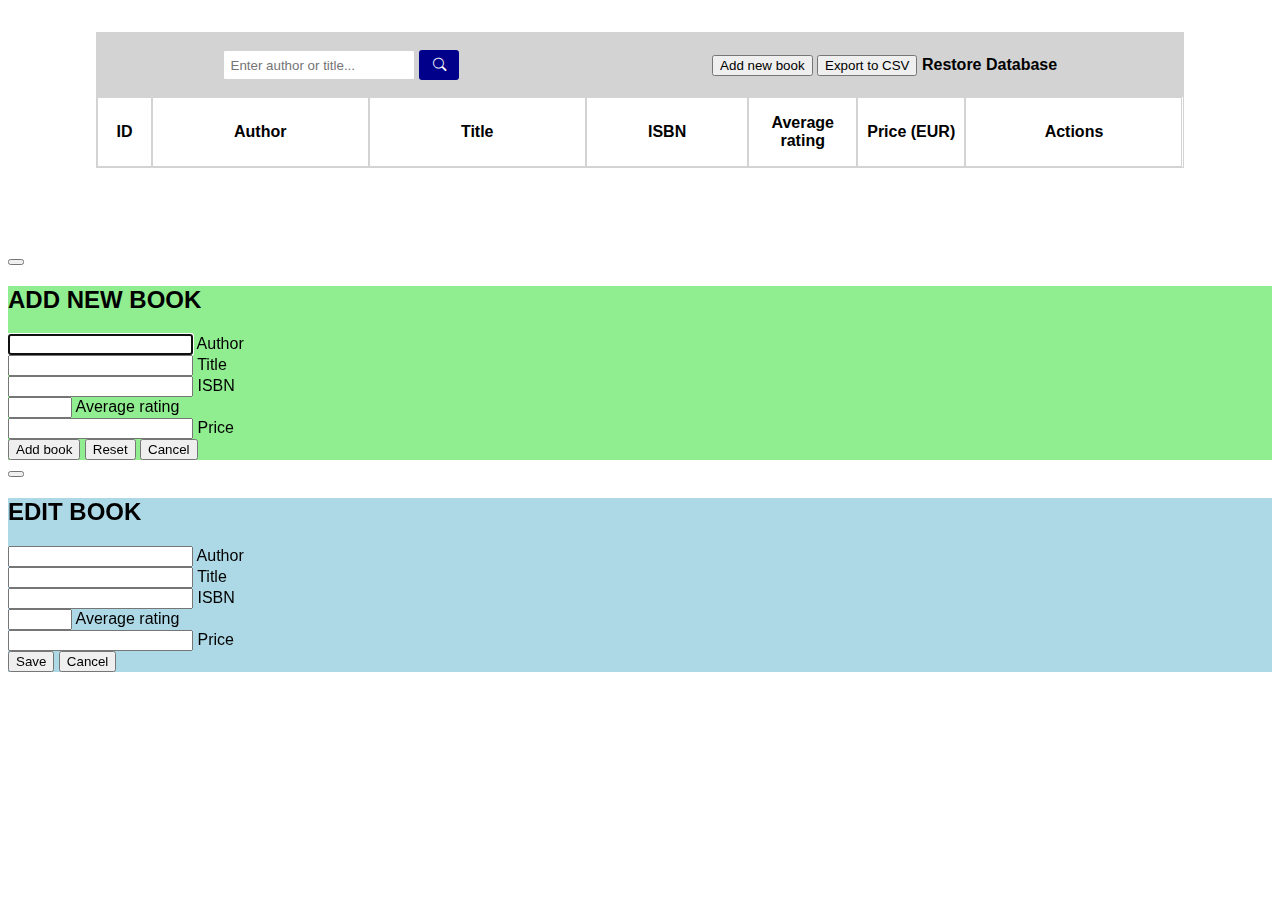
<file: Bookstore API [with IndexedDB]/index.html>
<!DOCTYPE html>

<html lang="en">

<head>

    <meta charset="UTF-8">
    <meta http-equiv="X-UA-Compatible" content="IE=edge">
    <meta name="viewport" content="width=device-width, initial-scale=1.0">

    <title>Bookstore API</title>

    <link rel="stylesheet" href="styles.css" />
    <script defer src="bookstore.js" ></script>

    <script src="papaparse.min.js"></script>


    <link href="https://cdn.jsdelivr.net/npm/bootstrap@5.2.2/dist/css/bootstrap.min.css" rel="stylesheet"
    integrity="sha384-Zenh87qX5JnK2Jl0vWa8Ck2rdkQ2Bzep5IDxbcnCeuOxjzrPF/et3URy9Bv1WTRi" crossorigin="anonymous">
    <link rel="stylesheet" href="https://cdn.jsdelivr.net/npm/bootstrap-icons@1.9.1/font/bootstrap-icons.css">

</head>

<body>

<div class="page-container">

    <table class="data">
        <thead>

          <tr class="search">
            <th>
              <div class="search-container">

                <div id="search-section"><section><input type="text" id="search-box" placeholder="Enter author or title..."/></section><aside><button id="searchBtn" ><i class="bi bi-search"></i></button></aside></div>

              </div>
              <div>

                <button class="btn btn-success" data-bs-toggle="modal" data-bs-target="#addBookModal" id="addBookBtn" >Add new book</button>
                <button id="exportBtn" class="btn btn-primary">Export to CSV</button>
                <input type="file" id="restoreDB" accept=".csv" style="display: none;">
                <label for="restoreDB" class="btn btn-primary">Restore Database</label>

              </div>
            </th>
          </tr>

          <tr class="header">
              <th>ID</th>
              <th>Author</th>
              <th>Title</th>
              <th>ISBN</th>
              <th>Average rating</th>
              <th>Price (EUR)</th>
              <th>Actions</th>
          </tr>

        </thead>
      <tbody></tbody>
    </table>

  </div>


<!-- Modals-->
    <!-- Add Book Modal -->
    <div class="modal fade" id="addBookModal" tabindex="-1" aria-labelledby="portfolioModal1" aria-hidden="true">
      <div class="modal-dialog modal-md">
          <div class="modal-content">
              <div class="modal-header border-0"><button class="btn-close fs-2" type="button" data-bs-dismiss="modal" aria-label="Close"></button></div>
              <div class="modal-body text-center">
                <div class="container">
                    <!-- Add Book Heading-->
                    <h2 class="fw-bold text-center text-white">ADD NEW BOOK</h2>

                    <!-- Add Book Form -->
                    <div class="row justify-content-center">
                        <div class="col-lg-12 col-xl-10">

                            <form id="addBookForm">
                                <!-- Author input-->
                                <div class="form-floating mb-3">
                                    <input class="form-control border-0 rounded-0 border-bottom border-muted pt-5 pb-4 fs-4" id="addAuthor" type="text" autofocus required minlength="2" maxlength="255" />
                                    <label class="fs-5 text-muted" for="addAuthor">Author</label>
                                </div>
                                <!-- Title input-->
                                <div class="form-floating mb-3">
                                    <input class="form-control border-0 rounded-0 border-bottom border-muted pt-5 pb-4 fs-4" id="addTitle" type="text" required maxlength="255" />
                                    <label class="fs-5 text-muted" for="addTitle">Title</label>
                                </div>
                                <!-- ISBN input-->
                                <div class="form-floating mb-3">
                                    <input class="form-control border-0 rounded-0 border-bottom border-muted pt-5 pb-4 fs-4" id="addISBN" type="text" required maxlength="20" />
                                    <label class="fs-5 text-muted" for="addISBN">ISBN</label>
                                </div>
                                <!-- Average rating input-->
                                <div class="form-floating mb-3">
                                  <input class="form-control border-0 rounded-0 border-bottom border-muted pt-5 pb-4 fs-4" id="addRating" type="number" step="0.1" required min="0" max="5"/>
                                  <label class="fs-5 text-muted" for="addRating">Average rating</label>
                                </div>
                                <!-- Price input-->
                                <div class="form-floating mb-3">
                                  <input class="form-control border-0 rounded-0 border-bottom border-muted pt-5 pb-4 fs-4" id="addPrice" type="number" min="1" required />
                                  <label class="fs-5 text-muted" for="addPrice">Price</label>
                                </div>
                                <button class="btn btn-success btn-lg text-white" type="submit" >Add book</button>
                                <button class="btn btn-primary btn-lg text-white" id="addBookReset" type="reset" >Reset</button>
                                <button class="btn btn-secondary btn-lg text-white" id="addBookCancel" data-bs-dismiss="modal" type="reset" >Cancel</button>
                                
                            </form>

                        </div>
                      </div>
                  </div>
              </div>
          </div>
      </div>
  </div>

  
  <!-- Edit Book Modal -->
  <div class="modal fade" id="editBookModal" tabindex="-1" aria-labelledby="portfolioModal2" aria-hidden="true">
      <div class="modal-dialog modal-md">
          <div class="modal-content">
              <div class="modal-header border-0"><button class="btn-close fs-2" type="button" data-bs-dismiss="modal" aria-label="Close"></button></div>
              <div class="modal-body text-center">
                <div class="container">
                    <!-- Edit Book Heading-->
                    <h2 class="fw-bold text-center text-white">EDIT BOOK</h2>

                    <!-- Edit Book Form -->
                    <div class="row justify-content-center">
                        <div class="col-lg-12 col-xl-10">

                            <form id="editBookForm">
                                <!-- Author input-->
                                <div class="form-floating mb-3">
                                    <input class="form-control border-0 rounded-0 border-bottom border-muted pt-5 pb-4 fs-4" id="editAuthor" type="text" autofocus required minlength="2" maxlength="255" />
                                    <label class="fs-5 text-muted" for="editAuthor">Author</label>
                                </div>
                                <!-- Title input-->
                                <div class="form-floating mb-3">
                                    <input class="form-control border-0 rounded-0 border-bottom border-muted pt-5 pb-4 fs-4" id="editTitle" type="text" required maxlength="255" />
                                    <label class="fs-5 text-muted" for="editTitle">Title</label>
                                </div>
                                <!-- ISBN input-->
                                <div class="form-floating mb-3">
                                    <input class="form-control border-0 rounded-0 border-bottom border-muted pt-5 pb-4 fs-4" id="editISBN" type="text" required maxlength="20" />
                                    <label class="fs-5 text-muted" for="editISBN">ISBN</label>
                                </div>
                                <!-- Average rating input-->
                                <div class="form-floating mb-3">
                                  <input class="form-control border-0 rounded-0 border-bottom border-muted pt-5 pb-4 fs-4" id="editRating" type="number"  step="0.1" required min="0" max="5"/>
                                  <label class="fs-5 text-muted" for="editRating">Average rating</label>
                                </div>
                                <!-- Price input-->
                                <div class="form-floating mb-3">
                                  <input class="form-control border-0 rounded-0 border-bottom border-muted pt-5 pb-4 fs-4" id="editPrice" type="number" min="1" required />
                                  <label class="fs-5 text-muted" for="editPrice">Price</label>
                                </div>
                                <button class="btn btn-success btn-lg text-white" type="submit" >Save</button>
                                <button class="btn btn-secondary btn-lg text-white" data-bs-dismiss="modal" type="reset" >Cancel</button>
                            </form>

                        </div>
                      </div>
                  </div>
              </div>
          </div>
      </div>
  </div>


<script src="https://cdn.jsdelivr.net/npm/bootstrap@5.2.2/dist/js/bootstrap.bundle.min.js"
        integrity="sha384-OERcA2EqjJCMA+/3y+gxIOqMEjwtxJY7qPCqsdltbNJuaOe923+mo//f6V8Qbsw3"
        crossorigin="anonymous">
</script>

</body>
  
</html>
</file>
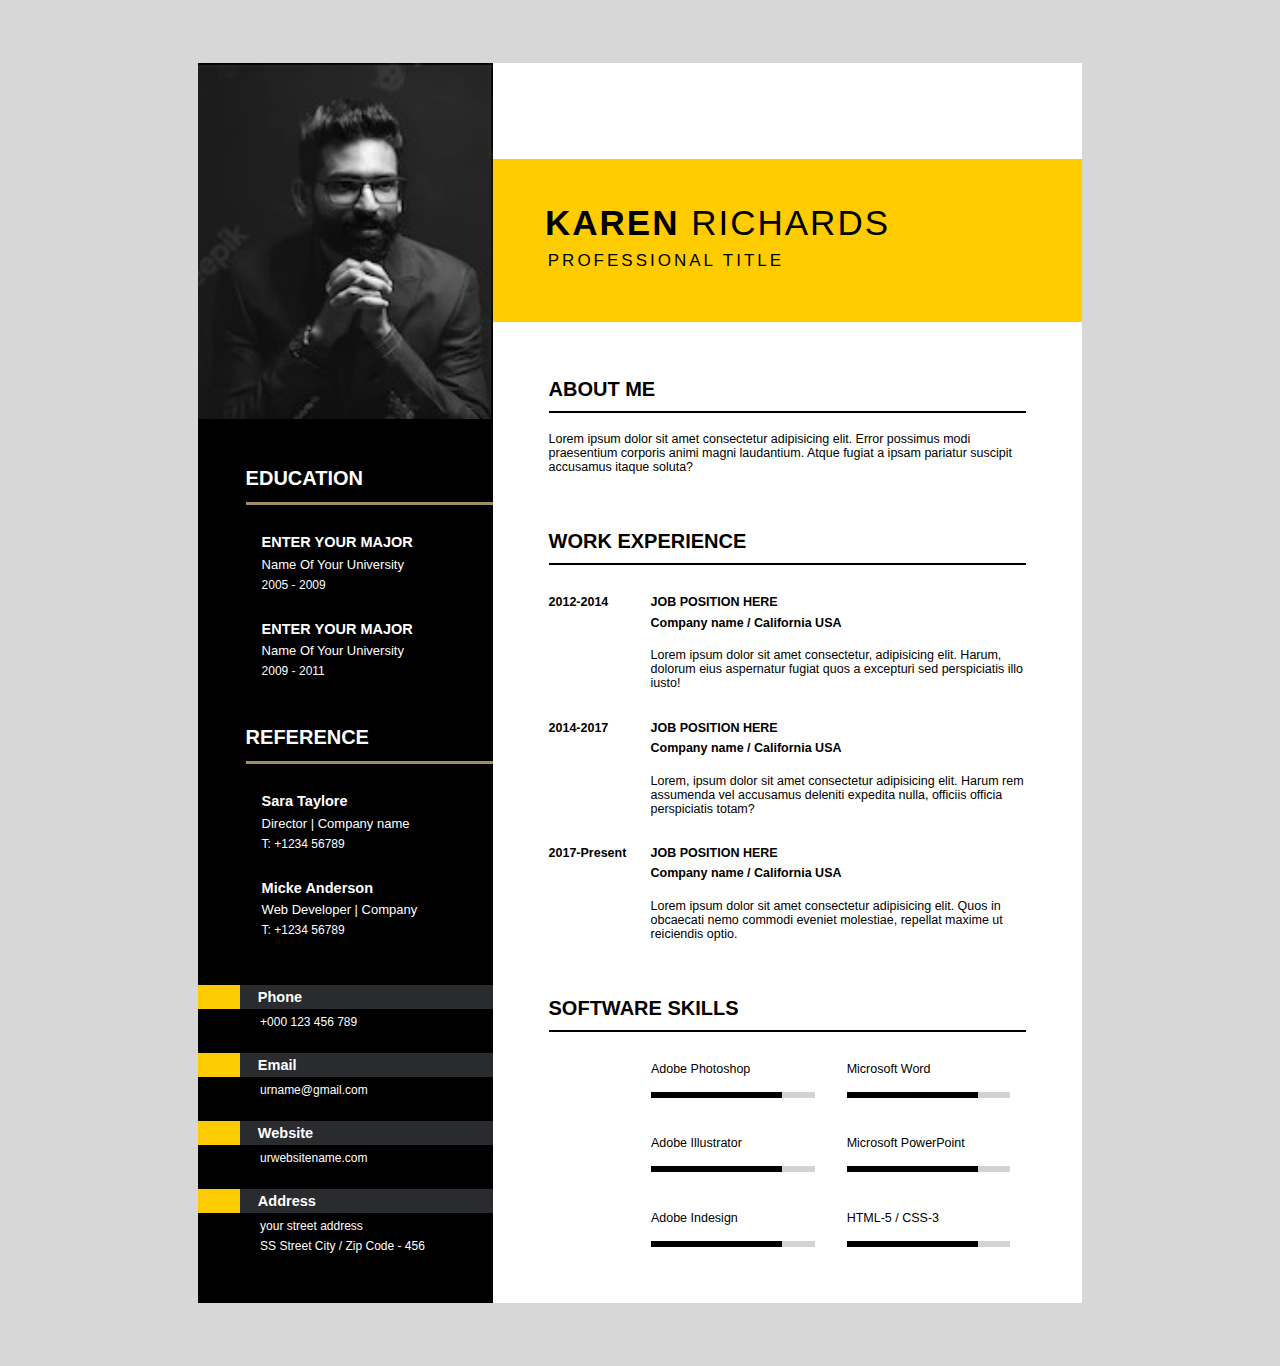
<file: Bootstrap - resume template/index.html>
<!DOCTYPE html>
<html lang="en">
<head>
    <meta charset="UTF-8">
    <meta http-equiv="X-UA-Compatible" content="IE=edge">
    <meta name="viewport" content="width=device-width, initial-scale=1.0">
    <title>CV</title>
    <link rel="stylesheet" href="./style.css">
</head>
<body>

    <div class="wrapper">

        <div class="box-left">

                <img src="./img/picture.jpg" alt="picture">

            <div class="box-left-education">

                <h2>EDUCATION</h2>

                <div>
 
                    <h3>ENTER YOUR MAJOR</h3>
                    <p>Name Of Your University</p>
                    <p class="years">2005 - 2009</p>

                    <h3>ENTER YOUR MAJOR</h3>
                    <p>Name Of Your University</p>
                    <p class="years">2009 - 2011</p>

                </div>


            </div>
            
            <div class="box-left-reference">

                <h2>REFERENCE</h2>

                <div>

                    <h3>Sara Taylore</h3>
                    <p>Director | Company name</p>
                    <p class="tel">T: +1234 56789</p>
    
                    <h3>Micke Anderson</h3>
                    <p>Web Developer | Company</p>
                    <p class="tel">T: +1234 56789</p>


                </div>

            </div>
            

            <div class="box-left-contact-info">

                <div>

                    <section></section>
                    <aside><p>Phone</p></aside>
                    <div></div>
                    <p>+000 123 456 789</p>

                </div>

                <div>

                    <section></section>
                    <aside><p>Email</p></aside>
                    <div></div>
                    <p>urname@gmail.com</p>

                </div>

                <div>

                    <section></section>
                    <aside><p>Website</p></aside>
                    <div></div>
                    <p>urwebsitename.com</p>

                </div>

                <div>

                    <section></section>
                    <aside><p>Address</p></aside>
                    <div></div>
                    <div>

                        <p>your street address</p>
                        <p>SS Street City / Zip Code - 456</p>

                    </div>

                </div>

            </div>

        </div>


        <div class="box-right">

            <div class="box-right-s1">
                <h1><strong>KAREN</strong> RICHARDS</h1>
                <h3>PROFESSIONAL TITLE</h3>
            </div>

            <div class="box-right-s2">

                <div class="box-right-s2-about">

                <h2>ABOUT ME</h2>
                <p class="description">Lorem ipsum dolor sit amet consectetur adipisicing elit. Error possimus modi praesentium corporis animi magni laudantium. Atque fugiat a ipsam pariatur suscipit accusamus itaque soluta?</p>

                </div>
                
                <div class="box-right-s2-work">

                    <h2>WORK EXPERIENCE</h2>

                        <div class="work-wrapper">

                            <section><p><strong>2012-2014</strong></p></section>
                            <aside>
                            <p><strong>JOB POSITION HERE</strong></p>
                            <p><strong>Company name / California USA</strong></p>
                            <p class="description">Lorem ipsum dolor sit amet consectetur, adipisicing elit. Harum, dolorum eius aspernatur fugiat quos a excepturi sed perspiciatis illo iusto!</p>
                            </aside>

                            <section><p><strong>2014-2017</strong></p></section>
                            <aside>
                            <p><strong>JOB POSITION HERE</strong></p>
                            <p><strong>Company name / California USA</strong></p>
                            <p class="description">Lorem, ipsum dolor sit amet consectetur adipisicing elit. Harum rem assumenda vel accusamus deleniti expedita nulla, officiis officia perspiciatis totam?</p>
                            </aside>

                            <section><p><strong>2017-Present</strong></p></section>
                            <aside>
                            <p><strong>JOB POSITION HERE</strong></p>
                            <p><strong>Company name / California USA</strong></p>
                            <p class="description">Lorem ipsum dolor sit amet consectetur adipisicing elit. Quos in obcaecati nemo commodi eveniet molestiae, repellat maxime ut reiciendis optio.</p>
                            </aside>

                        </div>

                        

                </div>
                


                <div class="box-right-s2-software">

                <h2>SOFTWARE SKILLS</h2>

                <div class="software-wrapper">

                    <div>

                        <p>Adobe Photoshop</p>
                        <div class="skill-level">
                            <section></section>
                            <aside></aside>
    
                        </div>

                    </div>
                    
                    <div>

                        <p>Microsoft Word</p>
                        <div class="skill-level">
                            <section></section>
                            <aside></aside>

                        </div>

                    </div>
                    
                    <div>

                        <p>Adobe Illustrator</p>
                        <div class="skill-level">
                            <section></section>
                            <aside></aside>
                        </div>

                    </div>

                    <div>

                        <p>Microsoft PowerPoint</p>
                        <div class="skill-level">
                            <section></section>
                            <aside></aside>
    
                        </div>

                    </div>

                    <div>

                        <p>Adobe Indesign</p>
                        <div class="skill-level">
                            <section></section>
                            <aside></aside>
    
                        </div>

                    </div>

                    <div>

                        <p>HTML-5 / CSS-3</p>
                        <div class="skill-level">
                            <section></section>
                            <aside></aside>
    
                        </div>

                    </div>

                </div>
                
                </div>

            </div>

    </div>

</body>

</html>
</file>
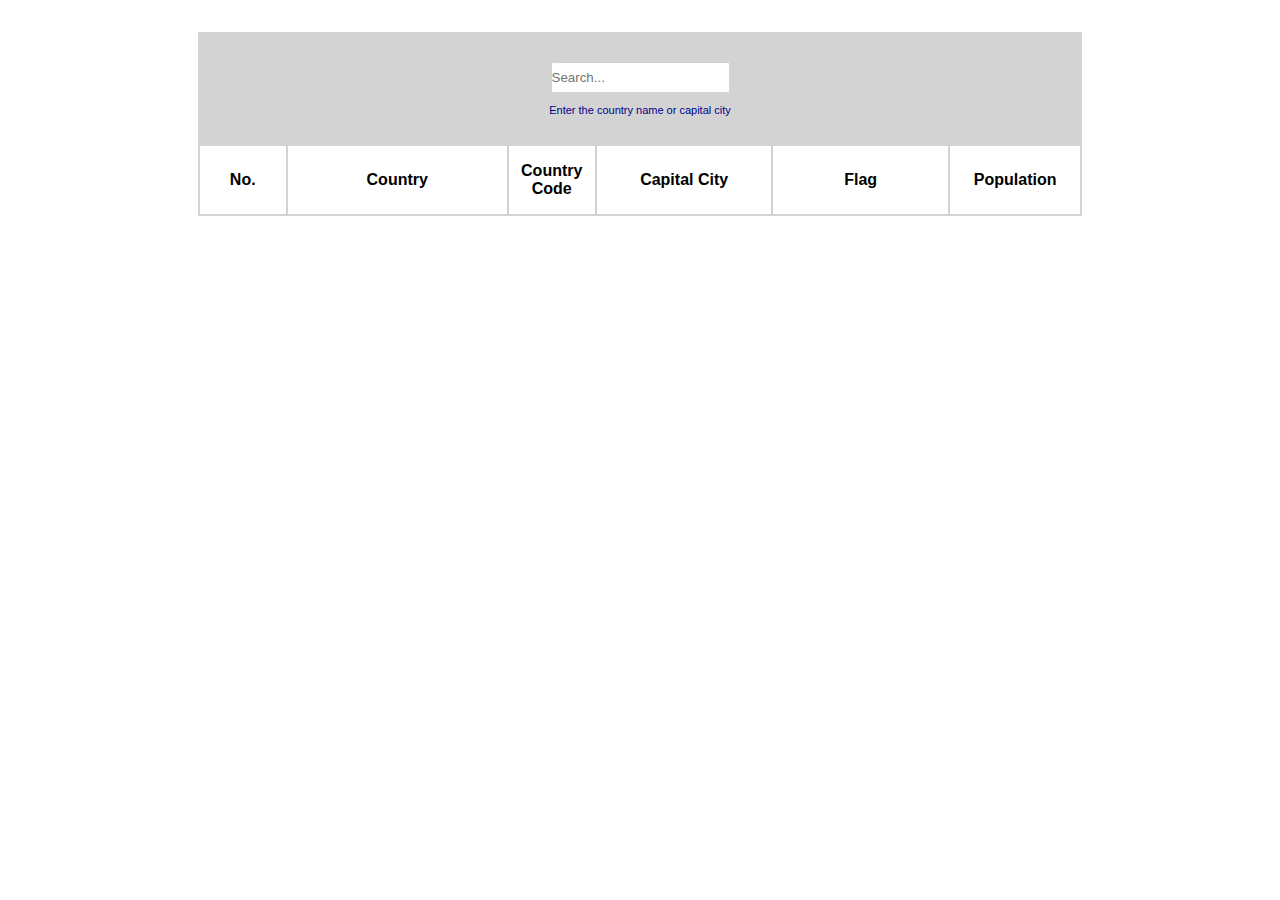
<file: Countries API [restcountries.com]/index.html>
<!DOCTYPE html>
<html lang="en">
<head>

    <meta charset="UTF-8">
    <meta http-equiv="X-UA-Compatible" content="IE=edge">
    <meta name="viewport" content="width=device-width, initial-scale=1.0">

    <title>Countries</title>

    <link rel="stylesheet" href="styles.css" />

    <script defer src="countries.js"></script>

</head>

<body>

<div class="container">

    <table>
        <thead>

          <tr class="search">
            <th>
              <div>

                  <form id="search-country">
                      <input type="text" placeholder="Search..."/>
                  </form>
            
                  <p>Enter the country name or capital city</p>
              </div>
            </th>
          </tr>


          <tr class="header">
              <th>No.</th>
              <th>Country</th>
              <th>Country Code</th>
              <th>Capital City</th>
              <th>Flag</th>
              <th>Population</th>
          </tr>

        </thead>
      <tbody></tbody>
    </table>

  </div>

</body>
  
</html>
</html>
</file>
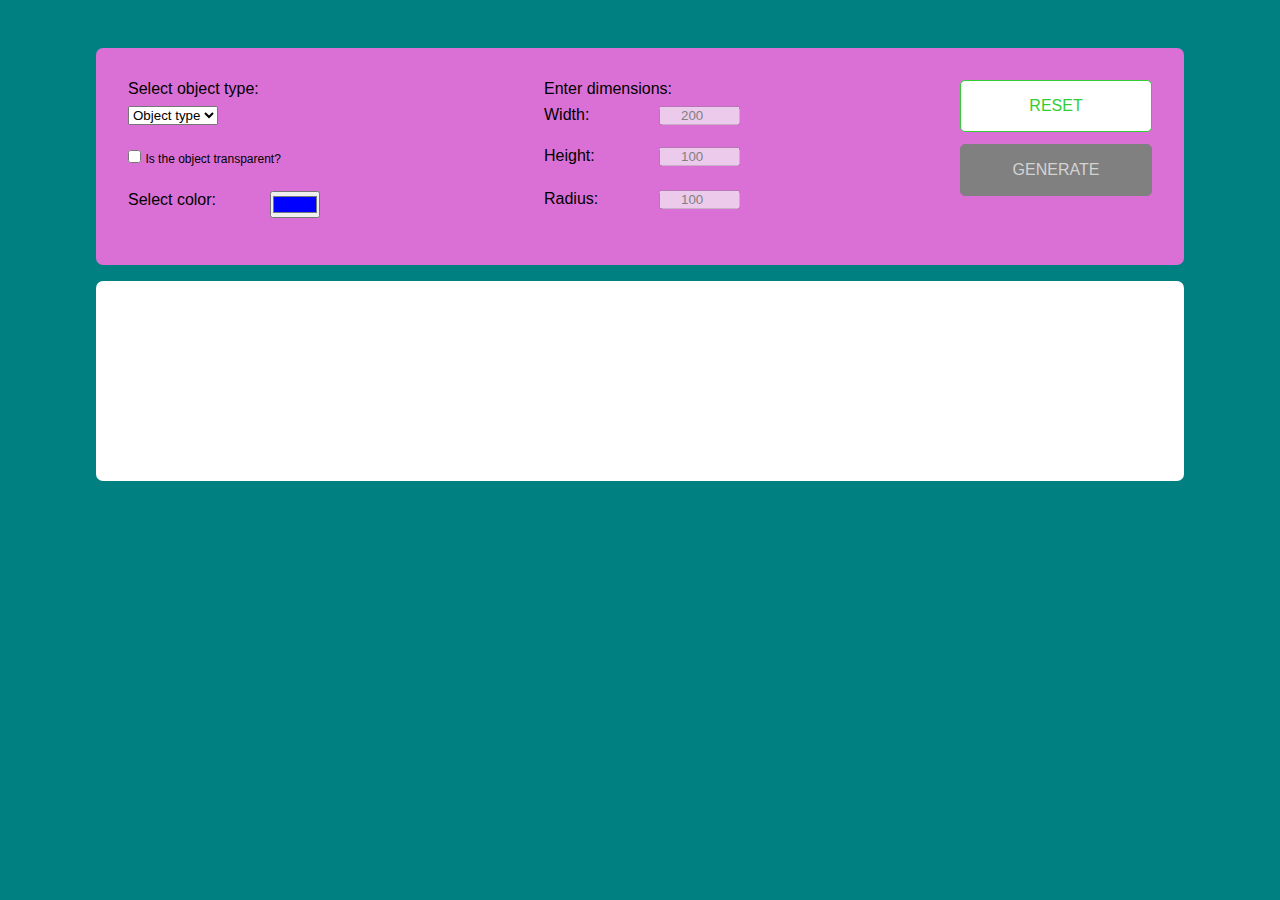
<file: Javascript Drawing App/index.html>
<!DOCTYPE html>
<html lang="en">
<head>
    <meta charset="UTF-8">
    <meta http-equiv="X-UA-Compatible" content="IE=edge">
    <meta name="viewport" content="width=device-width, initial-scale=1.0">
    <title>Javascript Drawing App</title>

    <link rel="stylesheet" href="styles.css">
    <script src="app.js" defer></script>

</head>
<body>

    <div class="container">

        <section class="header">
    
          <form>
    
          <div class="parameters">
    
            <div class="block">
    
            <div class="element">
              
              <label>Select object type:</label><br>
                  <select name="object" id="object" required>
                    <option value="" selected disabled>Object type</option>
                    <option value="rectangle">Rectangle</option>
                    <option value="circle">Circle</option>
                  </select>
    
            </div>
    
            <div class="element">
    
              <input type="checkbox" name="opacity" id="opacity"/>
              <label class="cbx">Is the object transparent?</label>
    
            </div>
    
            <div class="element">
    
              <label>Select color:</label>
              <input type="color" id="color" value="#0000FF" style="float: right">
    
            </div>
    
            </div>
    
            <div class="block">
    
                <label>Enter dimensions:</label>
    
                <div class="dimensions">
    
                <div class="element" id="width-row">
    
                          <section><label>Width: </label></section>
                          <aside><input type="number" id="width" name="width" min="1" max="500" value="200" disabled/></aside>
    
                </div>
                <div class="element" id="height-row">
    
                        <section><label>Height:</label></section>
                        <aside><input type="number" id="height" name="height" min="1" max="500" value="100" disabled/></aside>
                  
                </div>
                <div class="element" id="radius-row">
    
                        <section><label>Radius:</label></section>
                        <aside><input type="number" id="radius" name="radius" min="1" max="500" value="100" disabled/></aside>
                  
                </div>
    
                </div>
            </div>
    
            <div class="block buttons">
    
              <button type="reset" name="reset" id="reset">RESET</button>
              <button type="submit" name="submit" id="submit" disabled>GENERATE</button>
    
            </div>
    
          </div>
    
          </form>
    
        </section>
    
        <section id="drawing"></section>
    
    </div>
    
</body>
</html>
</file>
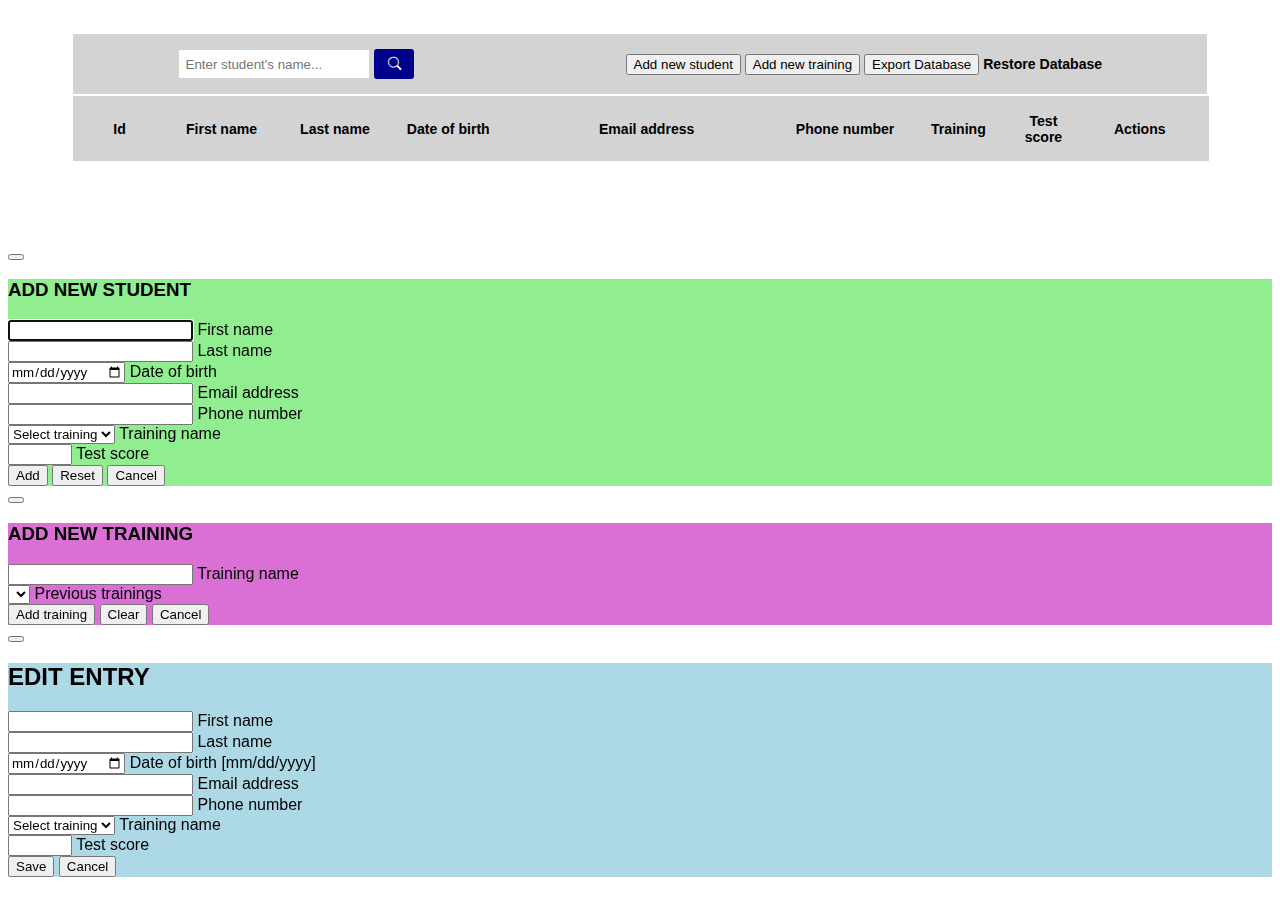
<file: Students-api [with IndexedDB]/index.html>
<!DOCTYPE html>

<html lang="en">

<head>

    <meta charset="UTF-8">
    <meta http-equiv="X-UA-Compatible" content="IE=edge">
    <meta name="viewport" content="width=device-width, initial-scale=1.0">

    <title>Students API [with IndexedDB]</title>

    <script src="papaparse.min.js"></script>
    <script src="FileSaver.js"></script>
    <script src="jszip.min.js"></script>

    <script defer src="students-api.js" ></script>

    <link href="https://cdn.jsdelivr.net/npm/bootstrap@5.2.2/dist/css/bootstrap.min.css" rel="stylesheet"
    integrity="sha384-Zenh87qX5JnK2Jl0vWa8Ck2rdkQ2Bzep5IDxbcnCeuOxjzrPF/et3URy9Bv1WTRi" crossorigin="anonymous">
    <link rel="stylesheet" href="https://cdn.jsdelivr.net/npm/bootstrap-icons@1.9.1/font/bootstrap-icons.css">

    <link rel="stylesheet" href="styles.css" />

</head>

<body>

<div class="page-container">

    <table class="data">
        <thead>

          <tr class="search">
            <th>
              <div class="search-container">


                <div id="search-section"><section><input type="text" id="search-box" placeholder="Enter student's name..."/></section><aside><button id="searchBtn" ><i class="bi bi-search"></i></button></aside></div>

              </div>

              
              <div>

                <button class="btn btn-success" data-bs-toggle="modal" data-bs-target="#addStudentModal" id="addNewStudentBtn" >Add new student</button>
                <button class="btn btn-secondary" data-bs-toggle="modal" data-bs-target="#addTrainingModal" id="addNewTrainingBtn" >Add new training</button>
                <button id="exportBtn" class="btn btn-primary">Export Database</button>
                <input type="file" id="restoreDBInput" accept=".zip" style="display: none;">
                <label for="restoreDBInput" class="btn btn-primary">Restore Database</label>

              </div>

            </th>
          </tr>

          <tr class="header">
              <th>Id</th>
              <th>First name</th>
              <th>Last name</th>
              <th>Date of birth</th>
              <th>Email address</th>
              <th>Phone number</th>
              <th>Training</th>
              <th>Test score</th>
              <th>Actions</th>
          </tr>

        </thead>
      <tbody></tbody>
    </table>

  </div>


<!-- Modals-->
    <!-- Add new student modal -->
    <div class="modal fade" id="addStudentModal" tabindex="-1" aria-hidden="true">
      <div class="modal-dialog modal-md">
          <div class="modal-content">
              <div class="modal-header border-0"><button class="btn-close fs-2" type="button" id="addStudentClose" data-bs-dismiss="modal" aria-label="Close"></button></div>
              <div class="modal-body text-center">
                <div class="container">
                    <!-- Heading-->
                    <h3 class="fw-bold text-center text-white py-4">ADD NEW STUDENT</h3>

                    <!-- Form -->
                    <div class="row justify-content-center">
                        <div class="col-lg-12 col-xl-10">

                            <form id="addStudentForm">
                                <!-- First name -->
                                <div class="form-floating mb-3">
                                    <input class="form-control border-0 rounded-0 border-bottom border-muted pt-5 pb-4 fs-4" id="addFirstName" type="text" autofocus required minlength="2" maxlength="255" />
                                    <label class="fs-5 text-muted" for="addFirstName">First name</label>
                                </div>
                                <!-- Last name -->
                                <div class="form-floating mb-3">
                                    <input class="form-control border-0 rounded-0 border-bottom border-muted pt-5 pb-4 fs-4" id="addLastName" type="text" required minlength="2" maxlength="255" />
                                    <label class="fs-5 text-muted" for="addLastName">Last name</label>
                                </div>
                                <!-- Date of birth -->
                                <div class="form-floating mb-3">
                                  <input class="form-control border-0 rounded-0 border-bottom border-muted pt-5 pb-4 fs-4" id="addDateOfBirth" type="date" required maxlength="255" value="" />
                                  <label class="fs-5 text-muted" for="addDateOfBirth">Date of birth</label>
                              </div>
                                <!-- Email address -->
                                <div class="form-floating mb-3">
                                  <input class="form-control border-0 rounded-0 border-bottom border-muted pt-5 pb-4 fs-4" id="addEmailAddress" type="email" required />
                                  <label class="fs-5 text-muted" for="addEmailAddress">Email address</label>
                                </div>
                                <!-- Phone number -->
                                <div class="form-floating mb-3">
                                  <input class="form-control border-0 rounded-0 border-bottom border-muted pt-5 pb-4 fs-4" id="addPhoneNumber" type="tel" required />
                                  <label class="fs-5 text-muted" for="addPhoneNumber">Phone number</label>
                                </div>
                                <!-- Training -->
                                <div class="form-floating mb-4">
                                  <select class="form-select" id="addTraining" >
                                    <option value="0" selected disabled>Select training</option>
                                  </select>
                                  <label for="addTraining">Training name</label>
                                </div>
                                <!-- Test score -->
                                <div class="form-floating mb-3">
                                  <input class="form-control border-0 rounded-0 border-bottom border-muted pt-5 pb-4 fs-4" id="addScore" type="number" required min="0" max="100" />
                                  <label class="fs-5 text-muted" for="addScore">Test score</label>
                              </div>
                                <button class="btn btn-success btn-lg text-white" type="submit" id="addStudentBtn" >Add</button>
                                <button class="btn btn-primary btn-lg text-white" id="addStudentReset" type="reset" >Reset</button>
                                <button class="btn btn-secondary btn-lg text-white" id="addStudentCancel" data-bs-dismiss="modal" type="reset" >Cancel</button>
                                
                            </form>

                        </div>
                      </div>
                  </div>
              </div>
          </div>
      </div>
  </div>

      <!-- Add new training modal -->
      <div class="modal fade" id="addTrainingModal" tabindex="-1" aria-hidden="true">
        <div class="modal-dialog modal-md">
            <div class="modal-content">
                <div class="modal-header border-0"><button class="btn-close fs-2" type="button" data-bs-dismiss="modal" aria-label="Close"></button></div>
                <div class="modal-body text-center">
                  <div class="container">
                      <!-- Heading-->
                      <h3 class="fw-bold text-center text-white py-4">ADD NEW TRAINING</h3>
  
                      <!-- Form -->
                      <div class="row justify-content-center">
                          <div class="col-lg-12 col-xl-10">
  
                              <form id="addTrainingForm">

                                  <!-- Training name -->
                                  <div class="form-floating mb-3">
                                    <input class="form-control border-0 rounded-0 border-bottom border-muted pt-5 pb-4 fs-4" id="addTrainingName" type="text" autofocus required minlength="2" maxlength="255" />
                                    <label class="fs-5 text-muted" for="addTrainingName">Training name</label>
                                  </div>
                                  <!-- Previous trainings -->
                                  <div class="form-floating mb-4">
                                    <select class="form-select" id="previousTrainings" >
                                      <option value="0" selected disabled></option>
                                    </select>
                                    <label for="addTraining">Previous trainings</label>
                                  </div>
                                  
                                  <button class="btn btn-success btn-lg text-white" type="submit" id="addTrainingBtn" >Add training</button>
                                  <button class="btn btn-primary btn-lg text-white" id="addTrainingClear" type="reset" >Clear</button>
                                  <button class="btn btn-secondary btn-lg text-white" id="addTrainingCancel" data-bs-dismiss="modal" type="reset" >Cancel</button>
                                  
                              </form>
  
                          </div>
                        </div>
                    </div>
                </div>
            </div>
        </div>
    </div>

  <!-- Edit Modal -->
  <div class="modal fade" id="editStudentModal" tabindex="-1" aria-hidden="true">
      <div class="modal-dialog modal-md">
          <div class="modal-content">
              <div class="modal-header border-0"><button class="btn-close fs-2" type="button" data-bs-dismiss="modal" aria-label="Close"></button></div>
              <div class="modal-body text-center">
                <div class="container">
                    <!-- Heading-->
                    <h2 class="fw-bold text-center text-white">EDIT ENTRY</h2>

                    <!-- Form -->
                    <div class="row justify-content-center">
                        <div class="col-lg-12 col-xl-10">

                            <form id="editStudentForm">
                                <!-- First name -->
                                <div class="form-floating mb-3">
                                    <input class="form-control border-0 rounded-0 border-bottom border-muted pt-5 pb-4 fs-4" id="editFirstName" type="text" autofocus required minlength="2" maxlength="255" />
                                    <label class="fs-5 text-muted" for="editFirstName">First name</label>
                                </div>
                                <!-- Last name -->
                                <div class="form-floating mb-3">
                                    <input class="form-control border-0 rounded-0 border-bottom border-muted pt-5 pb-4 fs-4" id="editLastName" type="text" required minlength="2" maxlength="255" />
                                    <label class="fs-5 text-muted" for="editLastName">Last name</label>
                                </div>
                                <!-- Date of birth -->
                                <div class="form-floating mb-3">
                                    <input class="form-control border-0 rounded-0 border-bottom border-muted pt-5 pb-4 fs-4" id="editDateOfBirth" type="date" required maxlength="20" />
                                    <label class="fs-5 text-muted" for="editDateOfBirth">Date of birth [mm/dd/yyyy]</label>
                                </div>
                                <!-- Email address -->
                                <div class="form-floating mb-3">
                                  <input class="form-control border-0 rounded-0 border-bottom border-muted pt-5 pb-4 fs-4" id="editEmailAddress" type="email" required />
                                  <label class="fs-5 text-muted" for="editEmailAddress">Email address</label>
                                </div>
                                <!-- Phone number -->
                                <div class="form-floating mb-3">
                                  <input class="form-control border-0 rounded-0 border-bottom border-muted pt-5 pb-4 fs-4" id="editPhoneNumber" type="tel" required />
                                  <label class="fs-5 text-muted" for="editPhoneNumber">Phone number</label>
                                </div>
                                <!-- Training -->
                                <div class="form-floating mb-4">
                                  <select class="form-select" id="editTraining" >
                                    <option selected disabled>Select training</option>
                                  </select>
                                  <label for="editTraining">Training name</label>
                                </div>
                                <!-- Test score -->
                                <div class="form-floating mb-3">
                                  <input class="form-control border-0 rounded-0 border-bottom border-muted pt-5 pb-4 fs-4" id="editScore" type="number" required min="0" max="100"/>
                                  <label class="fs-5 text-muted" for="editScore">Test score</label>
                                </div>
                                <button class="btn btn-success btn-lg text-white" type="submit" >Save</button>
                                <button class="btn btn-secondary btn-lg text-white" data-bs-dismiss="modal" type="reset" >Cancel</button>
                            </form>

                        </div>
                      </div>
                  </div>
              </div>
          </div>
      </div>
  </div>


<script src="https://cdn.jsdelivr.net/npm/bootstrap@5.2.2/dist/js/bootstrap.bundle.min.js"
        integrity="sha384-OERcA2EqjJCMA+/3y+gxIOqMEjwtxJY7qPCqsdltbNJuaOe923+mo//f6V8Qbsw3"
        crossorigin="anonymous">
</script>

</body>
  
</html>
</file>
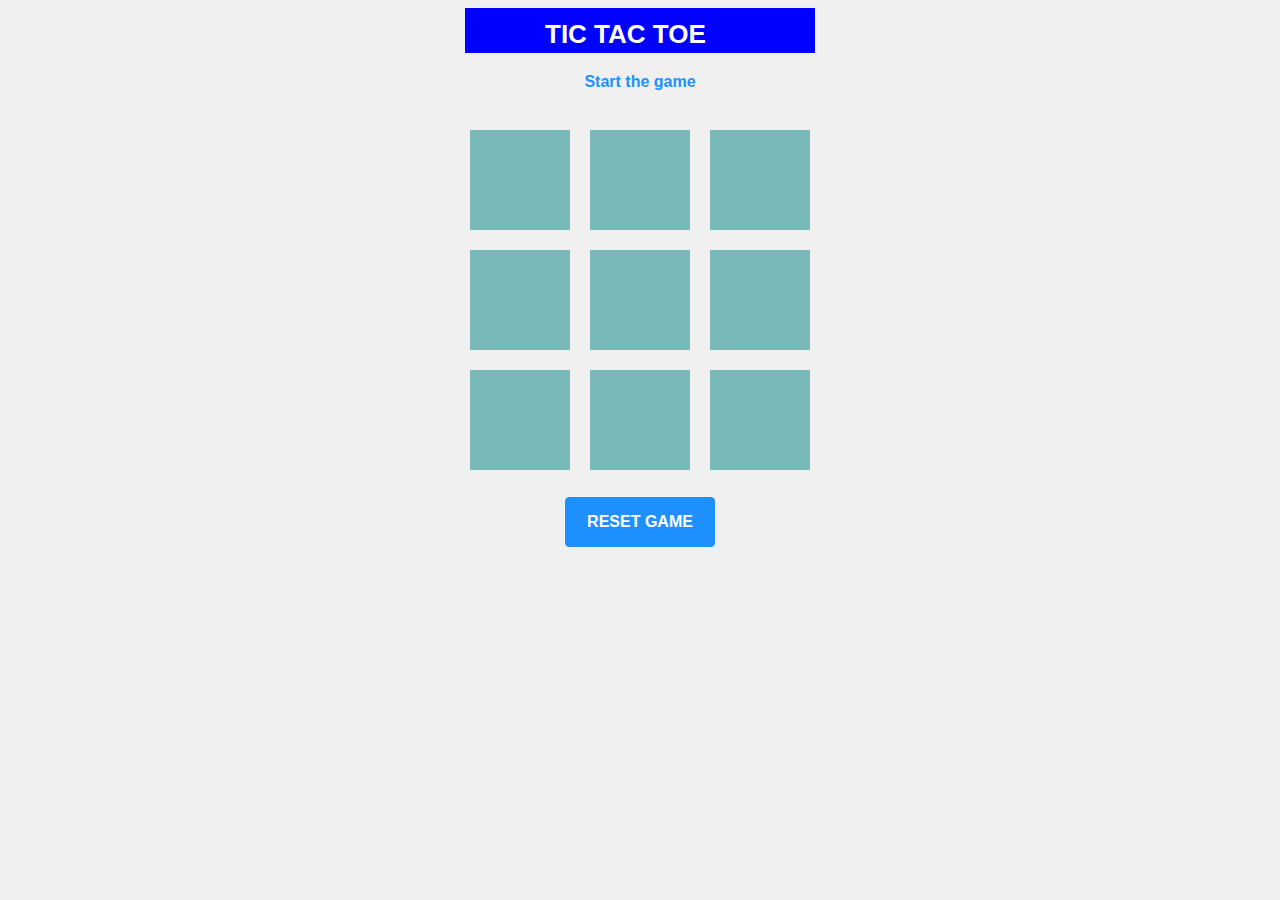
<file: Tic Tac Toe/index.html>
<!DOCTYPE html>
<html lang="en">
<head>
	<meta charset="UTF-8">
	<meta http-equiv="X-UA-Compatible" content="IE=edge">
	<meta name="viewport" content="width=device-width, initial-scale=1.0">
	<title>X / O</title>

	<link rel="stylesheet" type="text/css" href="styles.css">

	<script src="app.js" defer></script>

</head>
<body>

	<div id="container">

		<svg height="45" width="350" id="title">
			<text x="80" y="35">TIC TAC TOE </text>
		</svg>

		<p id="info"></p><br>

		<svg width="350" height="350">
			<rect x="5" y="5" width="100" height="100" id="r1" />
			<circle cx="55" cy="54" r="40" id="c1"/>
			<line x1="20" y1="20" x2="90" y2="90" class="x1"/>
			<line x1="90" y1="20" x2="20" y2="90" class="x1"/>

			<rect x="125" y="5" width="100" height="100" id="r2" />
			<circle cx="175" cy="54" r="40" id="c2"/>
			<line x1="140" y1="20" x2="210" y2="90" class="x2"/>
			<line x1="210" y1="20" x2="140" y2="90" class="x2"/>

			<rect x="245" y="5" width="100" height="100" id="r3" />
			<circle cx="295" cy="54" r="40" id="c3"/>
			<line x1="260" y1="20" x2="330" y2="90" class="x3"/>
			<line x1="330" y1="20" x2="260" y2="90" class="x3"/>

			<rect x="5" y="125" width="100" height="100" id="r4" />
			<circle cx="55" cy="174" r="40" id="c4"/>
			<line x1="20" y1="140" x2="90" y2="210" class="x4"/>
			<line x1="90" y1="140" x2="20" y2="210" class="x4"/>

			<rect x="125" y="125" width="100" height="100" id="r5" />
			<circle cx="175" cy="174" r="40" id="c5"/>
			<line x1="140" y1="140" x2="210" y2="210" class="x5"/>
			<line x1="210" y1="140" x2="140" y2="210" class="x5"/>

			<rect x="245" y="125" width="100" height="100" id="r6" />
			<circle cx="295" cy="174" r="40" id="c6"/>
			<line x1="260" y1="140" x2="330" y2="210" class="x6"/>
			<line x1="330" y1="140" x2="260" y2="210" class="x6"/>

			<rect x="5" y="245" width="100" height="100" id="r7" />
			<circle cx="55" cy="294" r="40" id="c7"/>
			<line x1="20" y1="260" x2="90" y2="330" class="x7"/>
			<line x1="90" y1="260" x2="20" y2="330" class="x7"/>

			<rect x="125" y="245" width="100" height="100" id="r8" />
			<circle cx="175" cy="294" r="40" id="c8"/>
			<line x1="140" y1="260" x2="210" y2="330" class="x8"/>
			<line x1="210" y1="260" x2="140" y2="330" class="x8"/>

			<rect x="245" y="245" width="100" height="100" id="r9" />
			<circle cx="295" cy="294" r="40" id="c9"/>
			<line x1="260" y1="260" x2="330" y2="330" class="x9"/>
			<line x1="330" y1="260" x2="260" y2="330" class="x9"/>

		  </svg>

	<br><br>

	<button type="reset" id="reset">RESET GAME</button>

	</div>


	<div id="popup-container">
		<div class="popup">
			<h2 id="final-message"></h2>
			<button id="play-again">Play Again</button>
			<button id="close">Close</button>
		</div>
	</div>

</body>

</html>
</file>
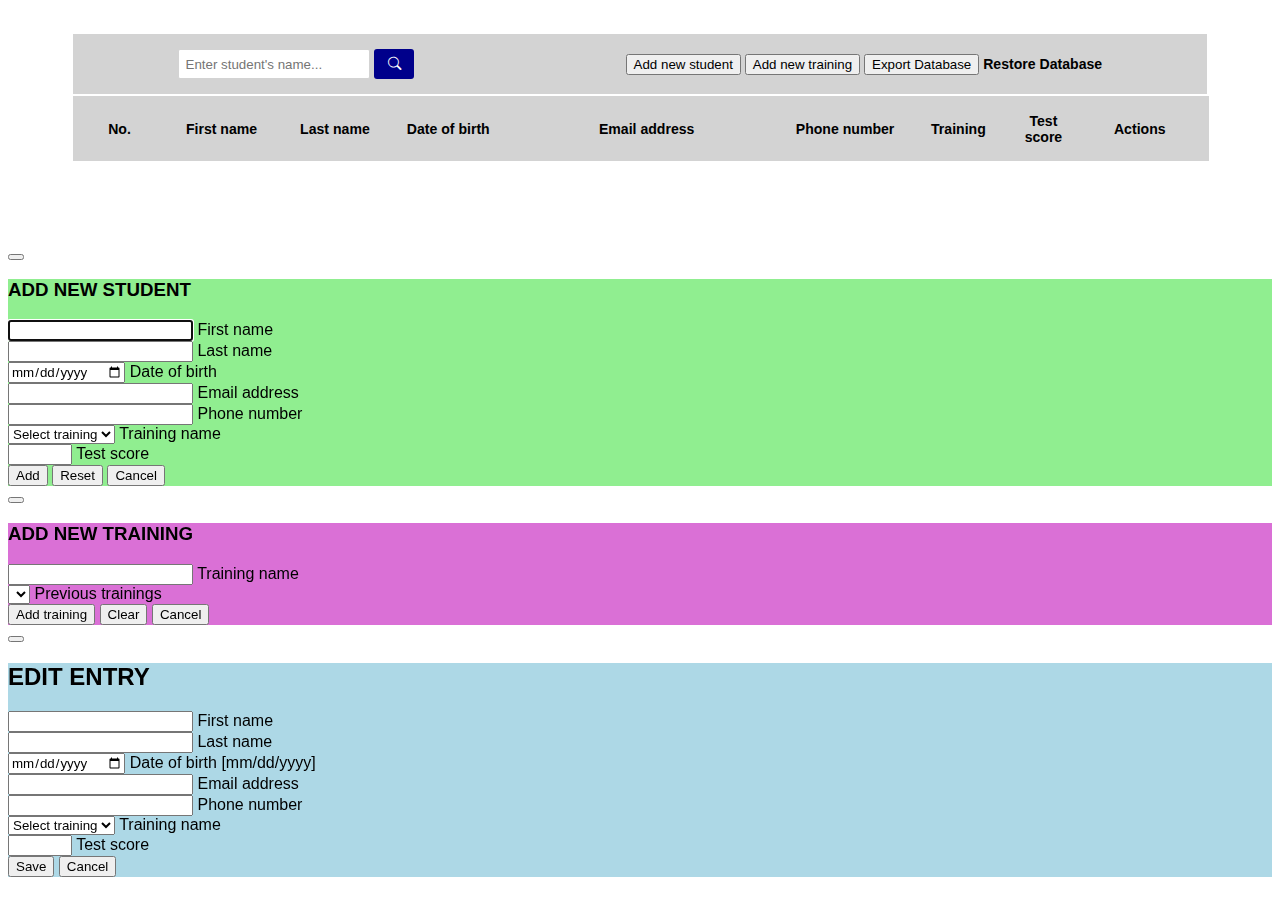
<file: Students-api [with Java-Maven-mySQL backend]/frontend/index.html>
<!DOCTYPE html>

<html lang="en">

<head>

    <meta charset="UTF-8">
    <meta http-equiv="X-UA-Compatible" content="IE=edge">
    <meta name="viewport" content="width=device-width, initial-scale=1.0">

    <title>Students API [with mySQL-Java-Maven]</title>

    <script src="papaparse.min.js"></script>
    <script src="FileSaver.js"></script>
    <script src="jszip.min.js"></script>

    <script defer src="students-api.js" ></script>

    <link href="https://cdn.jsdelivr.net/npm/bootstrap@5.2.2/dist/css/bootstrap.min.css" rel="stylesheet"
    integrity="sha384-Zenh87qX5JnK2Jl0vWa8Ck2rdkQ2Bzep5IDxbcnCeuOxjzrPF/et3URy9Bv1WTRi" crossorigin="anonymous">
    <link rel="stylesheet" href="https://cdn.jsdelivr.net/npm/bootstrap-icons@1.9.1/font/bootstrap-icons.css">

    <link rel="stylesheet" href="styles.css" />

</head>

<body>

<div class="page-container">

    <table class="data">
        <thead>

          <tr class="search">
            <th>
              <div class="search-container">


                <div id="search-section"><section><input type="text" id="search-box" placeholder="Enter student's name..."/></section><aside><button id="searchBtn" ><i class="bi bi-search"></i></button></aside></div>

              </div>

              
              <div>

                <button class="btn btn-success" data-bs-toggle="modal" data-bs-target="#addStudentModal" id="addNewStudentBtn" >Add new student</button>
                <button class="btn btn-secondary" data-bs-toggle="modal" data-bs-target="#addTrainingModal" id="addNewTrainingBtn" >Add new training</button>
                <button id="exportBtn" class="btn btn-primary">Export Database</button>
                <input type="file" id="restoreDBInput" accept=".zip" style="display: none;">
                <label for="restoreDBInput" class="btn btn-primary">Restore Database</label>

              </div>

            </th>
          </tr>

          <tr class="header">
              <th>No.</th>
              <th>First name</th>
              <th>Last name</th>
              <th>Date of birth</th>
              <th>Email address</th>
              <th>Phone number</th>
              <th>Training</th>
              <th>Test score</th>
              <th>Actions</th>
          </tr>

        </thead>
      <tbody></tbody>
    </table>

  </div>


<!-- Modals-->
    <!-- Add new student modal -->
    <div class="modal fade" id="addStudentModal" tabindex="-1" aria-hidden="true">
      <div class="modal-dialog modal-md">
          <div class="modal-content">
              <div class="modal-header border-0"><button class="btn-close fs-2" type="button" id="addStudentClose" data-bs-dismiss="modal" aria-label="Close"></button></div>
              <div class="modal-body text-center">
                <div class="container">
                    <!-- Heading-->
                    <h3 class="fw-bold text-center text-white py-4">ADD NEW STUDENT</h3>

                    <!-- Form -->
                    <div class="row justify-content-center">
                        <div class="col-lg-12 col-xl-10">

                            <form id="addStudentForm">
                                <!-- First name -->
                                <div class="form-floating mb-3">
                                    <input class="form-control border-0 rounded-0 border-bottom border-muted pt-5 pb-4 fs-4" id="addFirstName" type="text" autofocus required minlength="2" maxlength="255" />
                                    <label class="fs-5 text-muted" for="addFirstName">First name</label>
                                </div>
                                <!-- Last name -->
                                <div class="form-floating mb-3">
                                    <input class="form-control border-0 rounded-0 border-bottom border-muted pt-5 pb-4 fs-4" id="addLastName" type="text" required minlength="2" maxlength="255" />
                                    <label class="fs-5 text-muted" for="addLastName">Last name</label>
                                </div>
                                <!-- Date of birth -->
                                <div class="form-floating mb-3">
                                  <input class="form-control border-0 rounded-0 border-bottom border-muted pt-5 pb-4 fs-4" id="addDateOfBirth" type="date" required maxlength="255" value="" />
                                  <label class="fs-5 text-muted" for="addDateOfBirth">Date of birth</label>
                              </div>
                                <!-- Email address -->
                                <div class="form-floating mb-3">
                                  <input class="form-control border-0 rounded-0 border-bottom border-muted pt-5 pb-4 fs-4" id="addEmailAddress" type="email" required />
                                  <label class="fs-5 text-muted" for="addEmailAddress">Email address</label>
                                </div>
                                <!-- Phone number -->
                                <div class="form-floating mb-3">
                                  <input class="form-control border-0 rounded-0 border-bottom border-muted pt-5 pb-4 fs-4" id="addPhoneNumber" type="tel" required />
                                  <label class="fs-5 text-muted" for="addPhoneNumber">Phone number</label>
                                </div>
                                <!-- Training -->
                                <div class="form-floating mb-4">
                                  <select class="form-select" id="addTraining" >
                                    <option value="0" selected disabled>Select training</option>
                                  </select>
                                  <label for="addTraining">Training name</label>
                                </div>
                                <!-- Test score -->
                                <div class="form-floating mb-3">
                                  <input class="form-control border-0 rounded-0 border-bottom border-muted pt-5 pb-4 fs-4" id="addScore" type="number" required min="0" max="100" />
                                  <label class="fs-5 text-muted" for="addScore">Test score</label>
                              </div>
                                <button class="btn btn-success btn-lg text-white" type="submit" id="addStudentBtn" >Add</button>
                                <button class="btn btn-primary btn-lg text-white" id="addStudentReset" type="reset" >Reset</button>
                                <button class="btn btn-secondary btn-lg text-white" id="addStudentCancel" data-bs-dismiss="modal" type="reset" >Cancel</button>
                                
                            </form>

                        </div>
                      </div>
                  </div>
              </div>
          </div>
      </div>
  </div>

      <!-- Add new training modal -->
      <div class="modal fade" id="addTrainingModal" tabindex="-1" aria-hidden="true">
        <div class="modal-dialog modal-md">
            <div class="modal-content">
                <div class="modal-header border-0"><button class="btn-close fs-2" type="button" data-bs-dismiss="modal" aria-label="Close"></button></div>
                <div class="modal-body text-center">
                  <div class="container">
                      <!-- Heading-->
                      <h3 class="fw-bold text-center text-white py-4">ADD NEW TRAINING</h3>
  
                      <!-- Form -->
                      <div class="row justify-content-center">
                          <div class="col-lg-12 col-xl-10">
  
                              <form id="addTrainingForm">

                                  <!-- Training name -->
                                  <div class="form-floating mb-3">
                                    <input class="form-control border-0 rounded-0 border-bottom border-muted pt-5 pb-4 fs-4" id="addTrainingName" type="text" autofocus required minlength="2" maxlength="255" />
                                    <label class="fs-5 text-muted" for="addTrainingName">Training name</label>
                                  </div>
                                  <!-- Previous trainings -->
                                  <div class="form-floating mb-4">
                                    <select class="form-select" id="previousTrainings" >
                                      <option value="0" selected disabled></option>
                                    </select>
                                    <label for="addTraining">Previous trainings</label>
                                  </div>
                                  
                                  <button class="btn btn-success btn-lg text-white" type="submit" id="addTrainingBtn" >Add training</button>
                                  <button class="btn btn-primary btn-lg text-white" id="addTrainingClear" type="reset" >Clear</button>
                                  <button class="btn btn-secondary btn-lg text-white" id="addTrainingCancel" data-bs-dismiss="modal" type="reset" >Cancel</button>
                                  
                              </form>
  
                          </div>
                        </div>
                    </div>
                </div>
            </div>
        </div>
    </div>

  <!-- Edit Modal -->
  <div class="modal fade" id="editStudentModal" tabindex="-1" aria-hidden="true">
      <div class="modal-dialog modal-md">
          <div class="modal-content">
              <div class="modal-header border-0"><button class="btn-close fs-2" type="button" data-bs-dismiss="modal" aria-label="Close"></button></div>
              <div class="modal-body text-center">
                <div class="container">
                    <!-- Heading-->
                    <h2 class="fw-bold text-center text-white">EDIT ENTRY</h2>

                    <!-- Form -->
                    <div class="row justify-content-center">
                        <div class="col-lg-12 col-xl-10">

                            <form id="editStudentForm">
                                <!-- First name -->
                                <div class="form-floating mb-3">
                                    <input class="form-control border-0 rounded-0 border-bottom border-muted pt-5 pb-4 fs-4" id="editFirstName" type="text" autofocus required minlength="2" maxlength="255" />
                                    <label class="fs-5 text-muted" for="editFirstName">First name</label>
                                </div>
                                <!-- Last name -->
                                <div class="form-floating mb-3">
                                    <input class="form-control border-0 rounded-0 border-bottom border-muted pt-5 pb-4 fs-4" id="editLastName" type="text" required minlength="2" maxlength="255" />
                                    <label class="fs-5 text-muted" for="editLastName">Last name</label>
                                </div>
                                <!-- Date of birth -->
                                <div class="form-floating mb-3">
                                    <input class="form-control border-0 rounded-0 border-bottom border-muted pt-5 pb-4 fs-4" id="editDateOfBirth" type="date" required maxlength="20" />
                                    <label class="fs-5 text-muted" for="editDateOfBirth">Date of birth [mm/dd/yyyy]</label>
                                </div>
                                <!-- Email address -->
                                <div class="form-floating mb-3">
                                  <input class="form-control border-0 rounded-0 border-bottom border-muted pt-5 pb-4 fs-4" id="editEmailAddress" type="email" required />
                                  <label class="fs-5 text-muted" for="editEmailAddress">Email address</label>
                                </div>
                                <!-- Phone number -->
                                <div class="form-floating mb-3">
                                  <input class="form-control border-0 rounded-0 border-bottom border-muted pt-5 pb-4 fs-4" id="editPhoneNumber" type="tel" required />
                                  <label class="fs-5 text-muted" for="editPhoneNumber">Phone number</label>
                                </div>
                                <!-- Training -->
                                <div class="form-floating mb-4">
                                  <select class="form-select" id="editTraining" >
                                    <option selected disabled>Select training</option>
                                  </select>
                                  <label for="editTraining">Training name</label>
                                </div>
                                <!-- Test score -->
                                <div class="form-floating mb-3">
                                  <input class="form-control border-0 rounded-0 border-bottom border-muted pt-5 pb-4 fs-4" id="editScore" type="number" required min="0" max="100"/>
                                  <label class="fs-5 text-muted" for="editScore">Test score</label>
                                </div>
                                <button class="btn btn-success btn-lg text-white" type="submit" >Save</button>
                                <button class="btn btn-secondary btn-lg text-white" data-bs-dismiss="modal" type="reset" >Cancel</button>
                            </form>

                        </div>
                      </div>
                  </div>
              </div>
          </div>
      </div>
  </div>


<script src="https://cdn.jsdelivr.net/npm/bootstrap@5.2.2/dist/js/bootstrap.bundle.min.js"
        integrity="sha384-OERcA2EqjJCMA+/3y+gxIOqMEjwtxJY7qPCqsdltbNJuaOe923+mo//f6V8Qbsw3"
        crossorigin="anonymous">
</script>

</body>
  
</html>
</file>
<file: Bookstore API [with IndexedDB]/styles.css>
* {

  font-family: 'Verdana', sans-serif;
}


.page-container {

  margin: 2em 7% 5em;
}


table.data {

  width: 100%;
  border: 1px solid lightgray;
  border-collapse: collapse;
}


thead {

  width: 100%;
}


tr.search {

  width: 100%;
  background-color: lightgray;

}


#search-container {

  display: grid;
  grid-template-rows: 1fr;
  width: 100%;
}


#search-section {

    display: grid;
    grid-template-columns: 4fr 1fr;
    text-align: center;
}


thead input {

  border: 1px solid lightgray;
  border-radius: 2px;
  outline-color: lightgray;
  padding: 0.5em;
}


#searchBtn {

  background-color: darkblue;
  color: white;
  border-radius: 3px;
  border-style: none;
  padding: 0.5em 1em;
  height: 100%;
  cursor: pointer;
  outline-color: lightblue;
}


tr.header {

  display: grid;
  width: 100%;
  grid-template-columns: 5% 20% 20% 15% 10% 10% 20%
}


th, td {

  text-align: center;
  font-size: 1.25vw;
  display: flex;
  align-items: center;
  justify-content: space-around;
  padding: 0.35em 0 0.35em;
  border: 1px solid lightgray;
  border-collapse: collapse;
}


th {

  padding: 1em 0 1em;
}


#addBookModal .modal-body {

  background-color: lightgreen;
}


#editBookModal .modal-body {

  background-color: lightblue;
}


button.btn-edit {

  background-color: blue;
  color: white;
  border-radius: 3px;
  border-style: none;
  padding: 0.5em 1em;
  cursor: pointer;
  outline-color: lightblue;
}


button.btn-delete {

  background-color: red;
  color: white;
  border-radius: 3px;
  border-style: none;
  padding: 0.5em 1em;
  cursor: pointer;
  outline-color: lightpink;
}


button.btn-delete:hover, button.btn-edit:hover {

  opacity: 0.5;
}
</file>
<file: Bootstrap - resume template/style.css>
@media(min-width: 501px){

    .work-wrapper {

        grid-template-columns: 1fr 4fr;
        row-gap: 1.5em;
        column-gap: 0.5em
    }


    .software-wrapper {

        grid-template-columns: 1fr 1fr;
        column-gap: 2em;
        padding: 1.5em 1em 0 6.4em
    }

}


@media(max-width: 500px){

    .work-wrapper {

        grid-template-rows: 1fr 9fr 1fr 9fr 1fr auto;
        row-gap: 0.5em
    }


    .software-wrapper {

        grid-template-rows: 1fr;
        padding: 1.5em 1em 0 1em
    }

}


body {

    background-color: #D7D7D7;
    font-family: Arial, Helvetica, sans-serif
}


.wrapper {

    display: grid;
    grid-template-columns: 1fr 2fr;
    margin: 5% 15%
}


.box-left {

    display: flex;
    flex-direction: column;
    row-gap: 3em;
    background-color: black;
    color: white
}


.box-left img {

    width: 100%;
    padding: 0
}


.box-left-education, .box-left-reference {

    padding-left: 3em
}


.box-left h2 {
    border-bottom: 0.15em solid #9F8D65;
    margin: 0;
    padding: 0 0.6em 0.6em 0;
    font-size: 20px
}


.box-left h3 {

    font-size: 14.5px;
    margin: 2em 0.5em 0 0
}


.box-left-education > div, .box-left-reference > div {

    margin: 1.5em 0 0 1em
}


.box-left-education p, .box-left-reference p {

    margin: 0.5em 0.5em 0 0;
    font-size: 13px
}


p.years, p.tel {
    font-size: 12px
}


.box-left-contact-info {
    
    display: grid;
    row-gap: 1.5em
}


.box-left-contact-info > div {

    display: grid;
    grid-template-columns: 1fr 6fr
}


.box-left-contact-info section {
    
    height: 1.5em;
    background-color: #FCCB02
}


.box-left-contact-info aside {

    height: 1.5em;
    background-color: #2A2B2F
}


.box-left-contact-info aside p {

    font-size: 14.5px;
    font-weight: bold;
    margin: 0;
    padding: 0.25em 0 0 1.25em;
}

.box-left-contact-info div > p {

    margin: 0.5em 0.5em 0 1.7em;
    color: white;
    text-align: left;
    font-size: 12px
}


.box-right {

    display: flex;
    flex-direction: column;
    background-color: white
}


.box-right-s1 {

    background-color: #FFCC00;
    margin-top: 6em
}


.box-right-s1 h1 {

    margin: 1.25em 0 0 1.5em;
    font-size: 35px;
    font-weight: normal;
    letter-spacing: 2px
}


.box-right-s1 h3 {

    margin: 0.5em 3.25em 3em 3.25em;
    font-size: 17px;
    font-weight: normal;
    letter-spacing: 3px
}


.box-right-s2 {

    display: grid;
    padding: 3.5em;
    row-gap: 3.5em
}

.box-right-s2 > div {

    margin: 0;
    padding: 0;
}


.box-right p {

    font-size: 12.5px;
    margin: 0.5em 0 0
}


p.description {

    margin-top: 1.5em;
}


.work-wrapper {

    display: grid;
    padding-top: 1.5em
}


.box-right h2 {

    border-bottom: 0.1em solid black;
    margin: 0;
    padding: 0 0 0.5em;
    font-size: 20px
}


.software-wrapper {

    display: grid;
    row-gap: 2em;
}


.skill-level {

    display: grid;
    grid-template-columns: 4fr 1fr;
    margin: 1em 0 0
}


.skill-level > section {

    border-bottom: 0.4em solid black
}


.skill-level > aside {

    border-bottom: 0.4em solid lightgray
}
</file>
<file: Countries API [restcountries.com]/styles.css>
* {

  font-family: 'Verdana', sans-serif
}


img {

  height: 50px;
  max-width: 90%;
  margin:0;
  padding: 0
}


.container {

  margin: 2em 15% 5em
}


table {

  width: 100%;
  border: 1px solid lightgray;
  border-collapse: collapse
}


thead {

  width: 100%
}


tr.search {

  height: 7em;
  width: 100%;
  display: grid;
  grid-template-columns: 100%;
  background-color: lightgray;
  color: darkblue
}


tr.header {

  display: grid;
  width: 100%;
  grid-template-columns: 10% 25% 10% 20% 20% 15%
}


.search p {

  font-size: 11px;
  font-weight: normal;
  margin-bottom: 0
}


thead input {

  border: 1px solid lightgray;
  border-radius: 2px;
  outline-color: lightgray;
  padding: 0.5em 0 0.5em
}


th, td {

  text-align: center;
  font-size: 1.25vw;
  display: flex;
  align-items: center;
  justify-content: space-around;
  padding: 0.35em 0 0.35em;
  border: 1px solid lightgray;
  border-collapse: collapse
}


th {

  padding: 1em 0 1em
}
</file>
<file: Javascript Drawing App/styles.css>
* {

  margin: 0;
  padding: 0;
  font-family: 'Verdana', sans-serif
}


body {

  display: flex;
  align-items: center;
  justify-content: center;
  background: teal
}


.container {

  display: grid;
  gap: 1rem;
  padding: 1rem;
  margin-top: 2rem;
  width: 85%
}


.container > section {

  width: 100%
}


.block {

  padding: 2rem
}


.parameters {

  display: grid;
  grid-template-columns: 1fr 1fr 1fr;
  gap: 10rem;
  width: 100%;
  background-color: orchid;
  border-radius: 7px
}


.parameters .element {

  margin-bottom: 1.5rem;
  width: 100%
}


select {

  margin-top: 0.5rem
}


.dimensions {

  width: 100%
}


button {

  width: 100%;
  padding: 1rem 0;
  font-size: 1rem;
  margin-bottom: 0.75rem;
  border-radius: 5px;
  cursor: pointer
}


#reset {
  color: limegreen;
  background: white;
  border: 1px solid limegreen;
  transition: all 0.5s
}


#reset:hover {

  color: white;
  background: limegreen
}


#submit {

  color: white;
  background: blue;
  border: 1px solid blue;
  transition: all 0.5s
}


#submit:hover{

  background: #0000D0;
  border: 1px solid #0000D0;
  transition: all 0.5s
}


#submit:disabled{

  color: lightgray;
  background: gray;
  border: 1px solid gray;
  transition: all 0.5s;
  cursor: default
}


.dimensions {

  position: relative;
  height: 125px;
  width: 100%;
  margin-top: 0.5rem
}


.dimensions .element {

  position: absolute;
  display: grid;
  grid-template-columns: 3fr 2fr;
  width: 100%
}


#width-row {

  top: 0
}


#height-row {

  top: 33%
}


#radius-row {

  top: 67%
}


.dimensions input {

  text-align: center;
  width: 100%
}


.dimensions input:disabled {

  color: gray
}


.dimensions label {

  width: 100%
}


.cbx {

  font-size: 0.75rem
}


#drawing {

  min-height: 200px;
  background-color: white;
  display: flexbox;
  border-radius: 7px
}


#drawing div {

  display: inline-block;
  margin: 1rem
}
</file>
<file: Students-api [with IndexedDB]/styles.css>
* {

  font-family: 'Verdana', sans-serif;
}


.page-container {

  margin: 2em 5% 5em;
}


table.data {
  width: 100%;
  border-collapse: separate;
}


thead {

  width: 100%;
}


tr.search {

  width: 100%;
  background-color: lightgray;

}


#search-container {

  display: grid;
  grid-template-rows: 1fr;
  width: 100%;
}


#search-section {

  display: grid;
  grid-template-columns: 4fr 1fr;
  text-align: center;
}


thead input {

  border: 1px solid lightgray;
  border-radius: 2px;
  outline-color: lightgray;
  padding: 0.5em;
}


#searchBtn {

  background-color: darkblue;
  color: white;
  border-radius: 3px;
  border-style: none;
  padding: 0.5em 1em;
  height: 100%;
  cursor: pointer;
  outline-color: lightblue;
}


tr.header {

  display: grid;
  width: 100%;
  grid-template-columns: 8% 10% 10% 10% 25% 10% 10% 5% 12%;
  background-color: lightgray;
}


th, td {

  text-align: center;
  font-size: 1.1vw;
  display: flex;
  align-items: center;
  justify-content: space-around;
  padding: 0.35em 0 0.35em;
}


th {

  padding: 1em 0 1em;
  border: 1px solid lightgray;
  border-collapse: separate;
}


tr {
  border: 1px solid lightgray;
  border-collapse: collapse;
  background-color: lavender;
}


.text-normal {

  color: black;
}


#addStudentModal .modal-body {

  background-color: lightgreen;
}


#editStudentModal .modal-body {

  background-color: lightblue;
}

#addTrainingModal .modal-body {

  background-color: orchid
}


.btn-add {

  background-color: limegreen;
  border-style: none;
  padding: 0.5em 1em;
  margin: 0.5em 0.5em 0.5em 0em;
} 


.btn-add:hover {

  background-color: limegreen;
}

.btn-edit {

  padding: 0.5em 1em;
  margin: 0.5em 0.1em 0.5em 0.5em;
}


.btn-delete {

  padding: 0.5em 1em;
  margin: 0.5em 0.5em 0.5em 0.1em;
}


.btn-edit:hover, .btn-delete:hover, .btn-add:hover {

  opacity: 0.5;
}
</file>
<file: Tic Tac Toe/styles.css>
* {

    font-family: Verdana, Geneva, Tahoma, sans-serif;
}


body {
    background-color: #f0f0f0;
}
#title {

    fill: white;
    background-color: blue;
    font-size: 26px;
    font-weight: bold;
}


#reset {

    box-sizing: border-box;
    width: 150px;
    height: 50px;
    border: 1px solid dodgerblue;
    margin: auto;
    border-radius: 4px;
    background-color: dodgerblue;
    color: white;
    font-size: 16px;
    font-weight: bold;
    cursor: pointer
}


#info {

    color: dodgerblue;
    font-size: 16px;
    font-weight: bold;
}


#container {

    text-align: center;
}


rect {

    fill: teal;
    opacity: 0.5
}


circle {

    display: none;
    stroke: white;
    stroke-width: 5px;
    fill: none;
}


line {

    display: none;
    stroke: white;
    stroke-width: 5px;
    stroke-linecap: round;
}


#reset:hover {

    opacity: 0.85;
}


#popup-container {
    background-color: rgba(0,0,0,0.3);
    position: fixed;
    top: 0;
    bottom: 0;
    left: 0;
    right: 0;
    display: none;
    align-items: center;
    justify-content: center;
    color: white
}


.popup {

    background: blue;
    border-radius: 7px;
    border: 2px solid white;
    box-shadow: 0 15px 10px 3px rgba(0, 0, 0, 0.1);
    padding: 20px;
    text-align: center
}


.popup button {

    cursor: pointer;
    background-color: white;
    color: blue;
    font-weight: bold;
    border: 0;
    margin-top: 20px;
    padding: 12px 20px;
    font-size: 16px;
}
</file>
<file: Students-api [with Java-Maven-mySQL backend]/frontend/styles.css>
* {

  font-family: 'Verdana', sans-serif;
}


.page-container {

  margin: 2em 5% 5em;
}


table.data {
  width: 100%;
  border-collapse: separate;
}


thead {

  width: 100%;
}


tr.search {

  width: 100%;
  background-color: lightgray;

}


#search-container {

  display: grid;
  grid-template-rows: 1fr;
  width: 100%;
}


#search-section {

  display: grid;
  grid-template-columns: 4fr 1fr;
  text-align: center;
}


thead input {

  border: 1px solid lightgray;
  border-radius: 2px;
  outline-color: lightgray;
  padding: 0.5em;
}


#searchBtn {

  background-color: darkblue;
  color: white;
  border-radius: 3px;
  border-style: none;
  padding: 0.5em 1em;
  height: 100%;
  cursor: pointer;
  outline-color: lightblue;
}


tr.header {

  display: grid;
  width: 100%;
  grid-template-columns: 8% 10% 10% 10% 25% 10% 10% 5% 12%;
  background-color: lightgray;
}


th, td {

  text-align: center;
  font-size: 1.1vw;
  display: flex;
  align-items: center;
  justify-content: space-around;
  padding: 0.35em 0 0.35em;
}


th {

  padding: 1em 0 1em;
  border: 1px solid lightgray;
  border-collapse: separate;
}


tr {
  border: 1px solid lightgray;
  border-collapse: collapse;
  background-color: lavender;
}


.text-normal {

  color: black;
}


#addStudentModal .modal-body {

  background-color: lightgreen;
}


#editStudentModal .modal-body {

  background-color: lightblue;
}

#addTrainingModal .modal-body {

  background-color: orchid
}


.btn-add {

  background-color: limegreen;
  border-style: none;
  padding: 0.5em 1em;
  margin: 0.5em 0.5em 0.5em 0em;
} 


.btn-add:hover {

  background-color: limegreen;
}

.btn-edit {

  padding: 0.5em 1em;
  margin: 0.5em 0.1em 0.5em 0.5em;
}


.btn-delete {

  padding: 0.5em 1em;
  margin: 0.5em 0.5em 0.5em 0.1em;
}


.btn-edit:hover, .btn-delete:hover, .btn-add:hover {

  opacity: 0.5;
}
</file>
